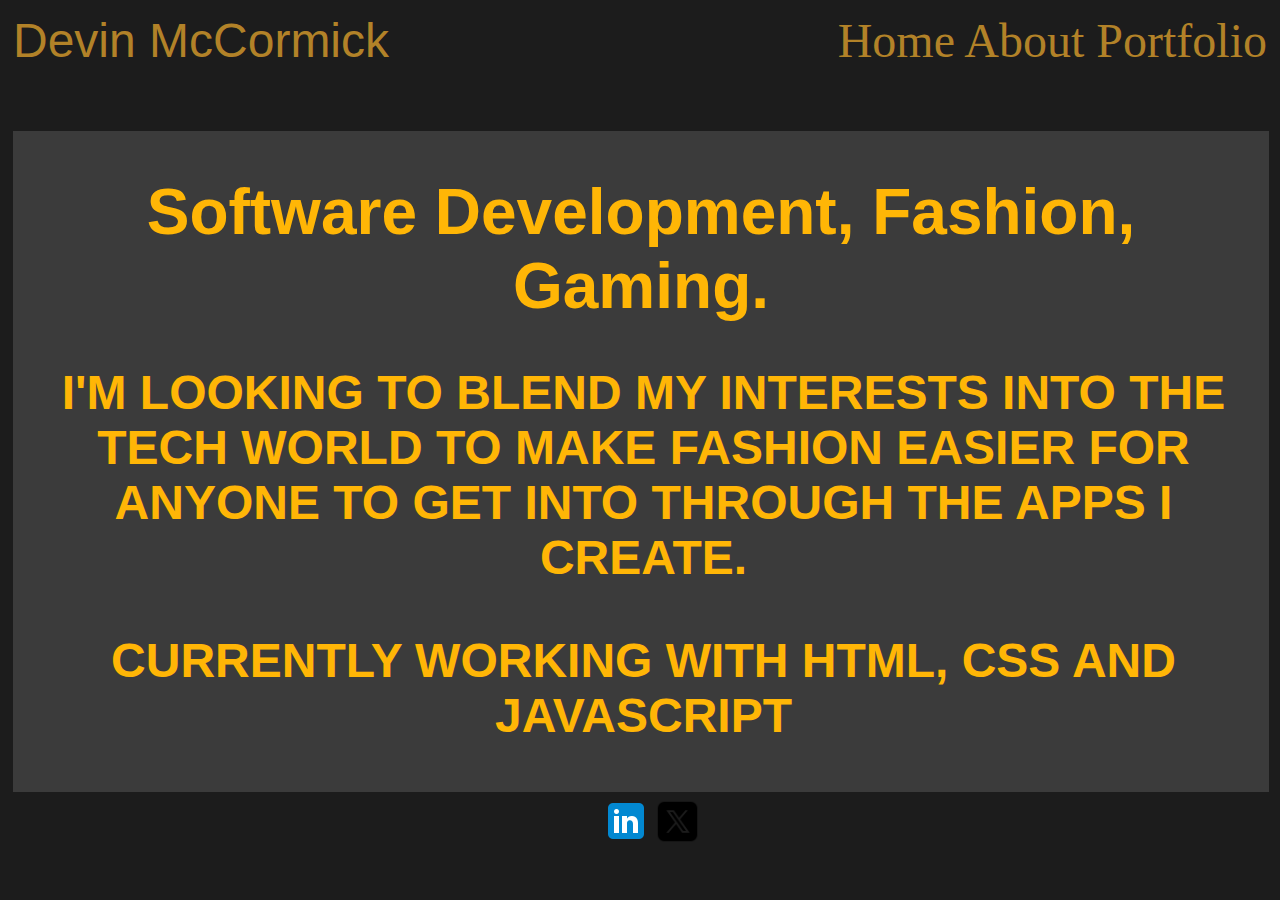
<file: index.html>
<!DOCTYPE html>
<html lang="en">
  <head>
    <script src="./javascript.js"></script> <!-- link to javascript -->
    <meta charset="UTF-8" />
    <meta name="viewport" content="width=device-width, initial-scale=1.0" />
    <link rel="stylesheet" href="./style.css" /> <!-- link to css-->
    <title>Home</title>
  </head>
  <body>
    <header>
      <span class="name">Devin McCormick</span> 
      <nav>
        <a href="./index.html">Home</a> 
        <a href="./about.html">About</a>
        <a href="./portfolio.html">Portfolio</a>
      </nav> <!-- navigation to the other pages of my website-->
    </header>
      <section class="homePage">
        <h1>Software Development, Fashion, Gaming.</h1> <!--main header-->
        <h2>I'm looking to blend my interests into the tech world to make fashion easier for anyone to get into through the apps I create. 
          <p>Currently working with HTML, CSS and JavaScript</p>
      </section>
      <footer>
        <a href="https://www.linkedin.com" target="_blank">

        <img src="./assets/icons8-linkedin-48.png" alt="image of the linkedin icon" class="icons"></a> <!-- the image file for linkedin-->
        <a href="https://twitter.com" target="_blank">
          <img src="./assets/icons8-twitterx-50.png" alt="image of the X.com logo" height="47" class="icons"> </a> <!-- the image file for twitter/X-->
     </footer>
    
  </body>
</html>
</file>
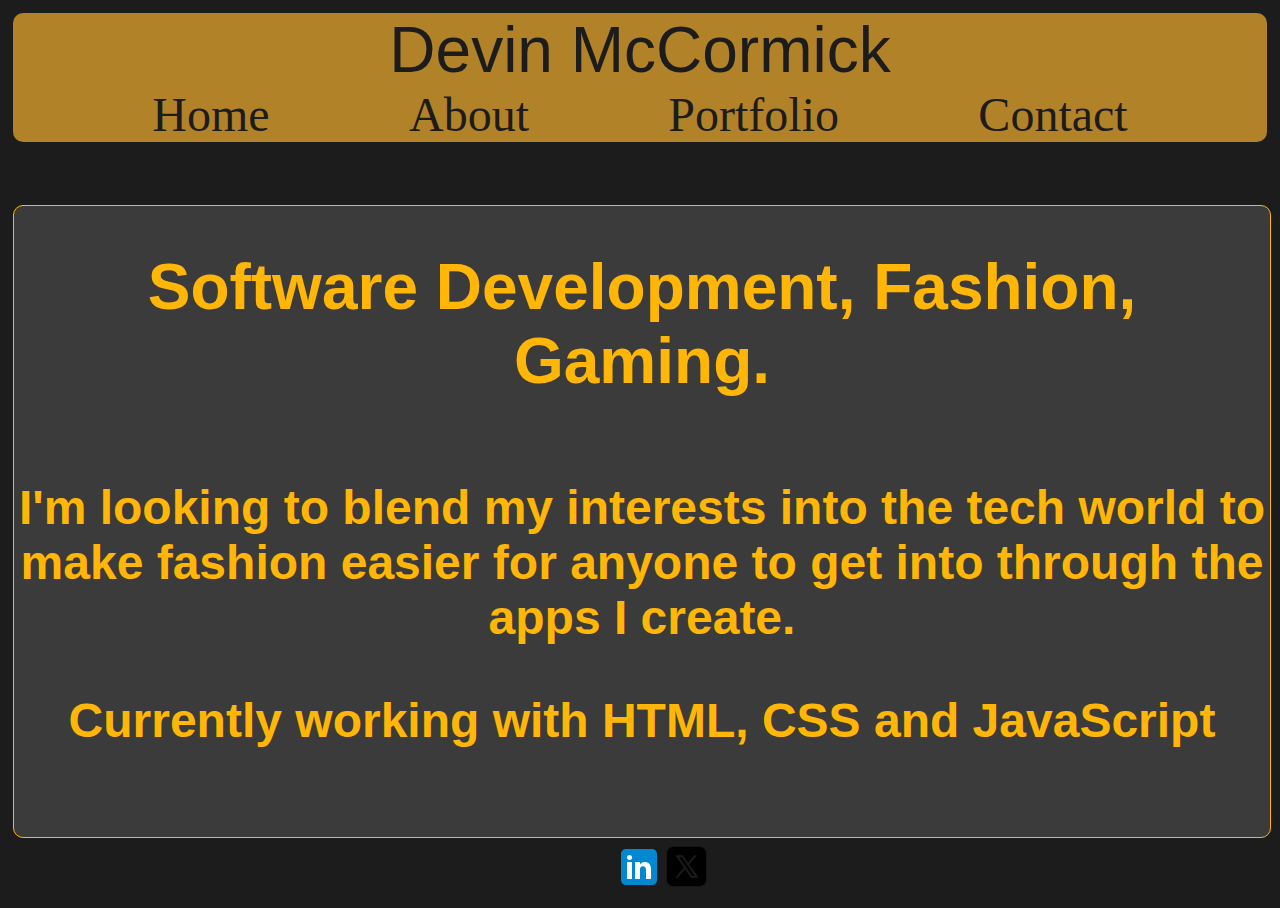
<file: website/index.html>
<!DOCTYPE html>
<html lang="en">
  <head>
    <script src="./javascript.js"></script> <!-- link to javascript -->
    <meta charset="UTF-8" />
    <meta name="viewport" content="width=device-width, initial-scale=1.0" />
    <link rel="stylesheet" href="./style.css" /> <!-- link to css-->
    <title>Home</title>
  </head>
  <body>
    <header class="homeHeader">
      <span class="name">Devin McCormick</span> 
      <nav>
        <a href="./index.html">Home</a> 
        <a href="./about.html">About</a>
        <a href="./portfolio.html">Portfolio</a>
        <a href="./contact.html">Contact</a>
      </nav> <!-- navigation to the other pages of my website-->
    </header>
      <section class="homePage">
        <h1 class="mainHeader">Software Development, Fashion, Gaming.</h1> <!--main header-->
        <h2>I'm looking to blend my interests into the tech world to make fashion easier for anyone to get into through the apps I create. 
          <p>Currently working with HTML, CSS and JavaScript</p>
      </section>
      <footer>
        <a href="https://www.linkedin.com" target="_blank">

        <img src="./assets/icons8-linkedin-48.png" alt="image of the linkedin icon" class="icons"></a> <!-- the image file for linkedin-->
        <a href="https://twitter.com" target="_blank">
          <img src="./assets/icons8-twitterx-50.png" alt="image of the X.com logo" height="47" class="icons"> </a> <!-- the image file for twitter/X-->
     </footer>
    
  </body>
</html>
</file>
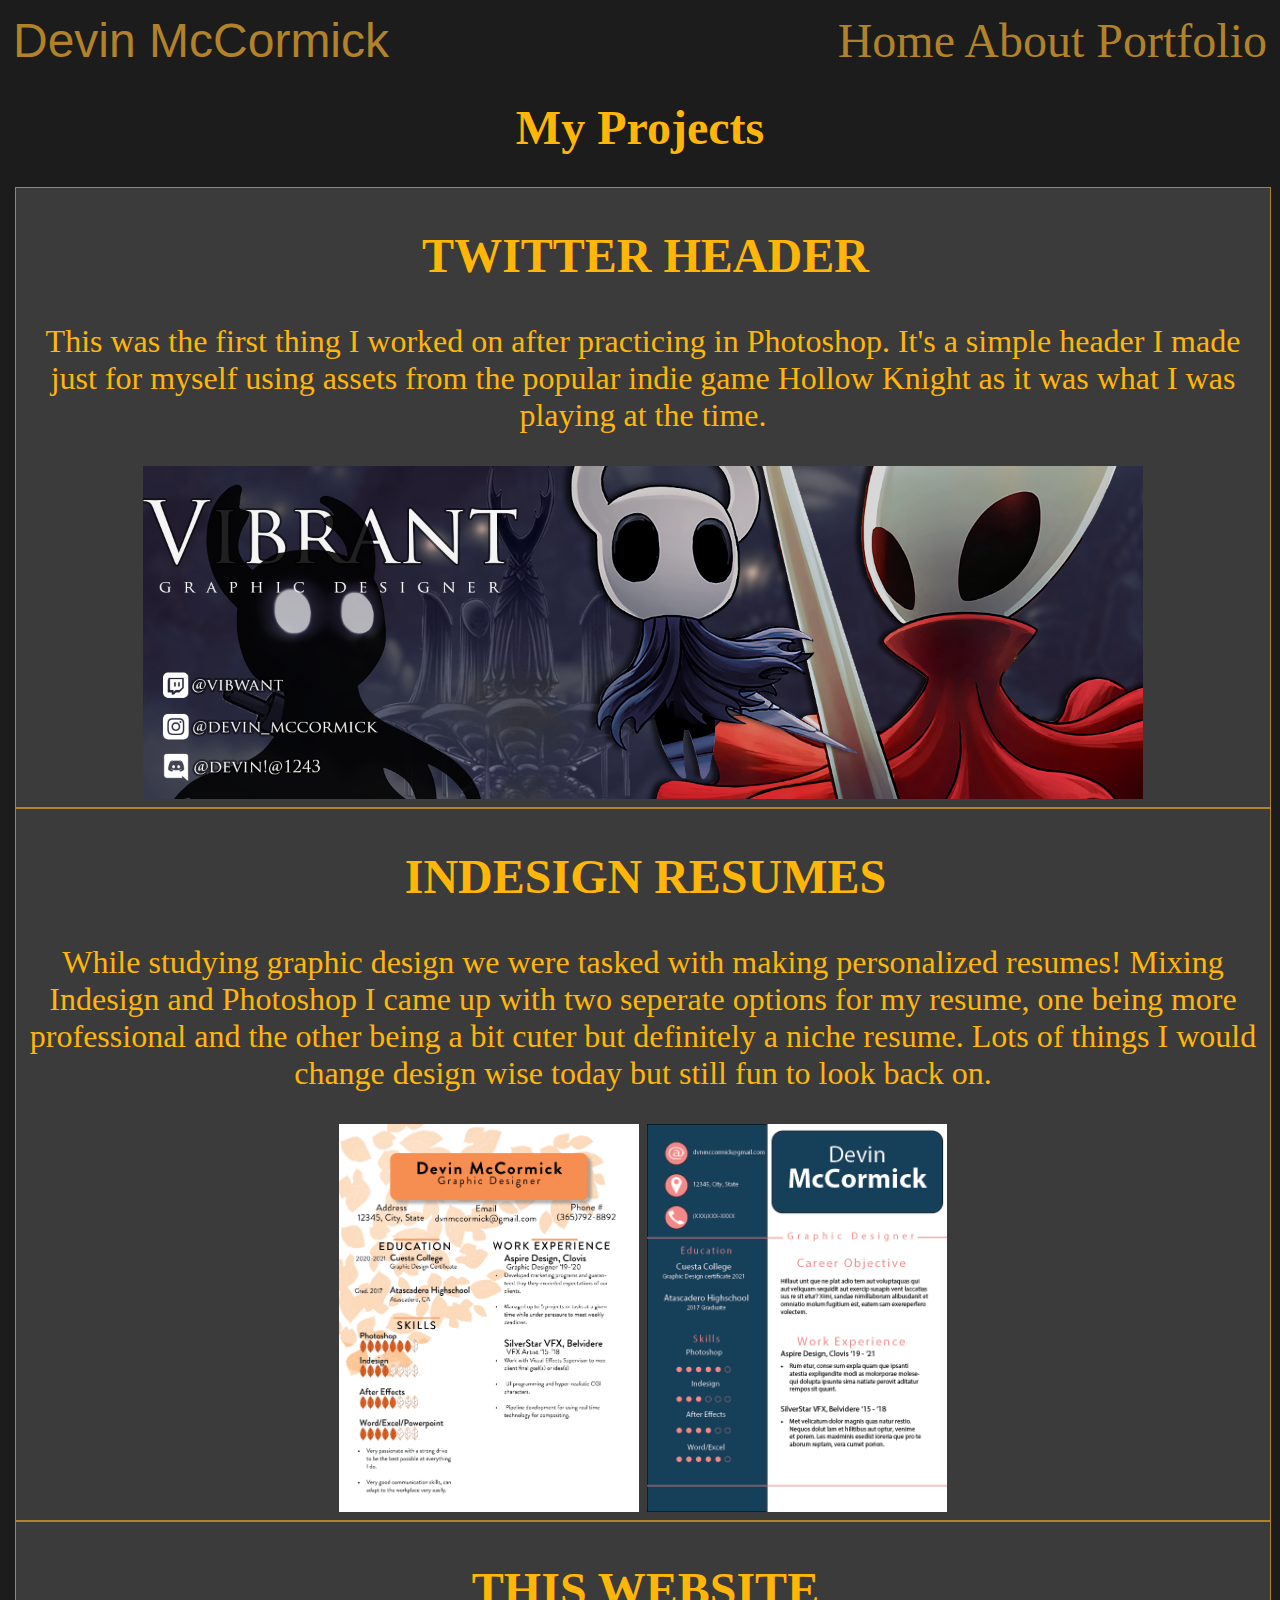
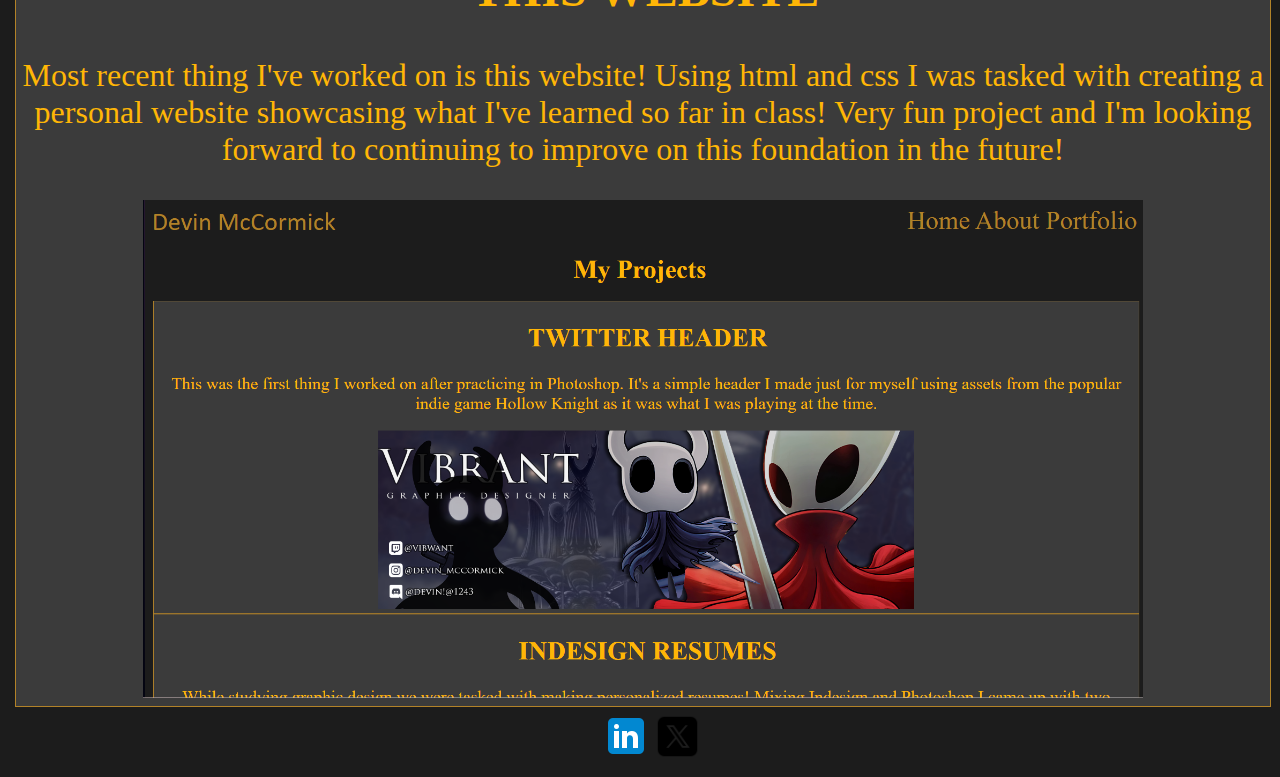
<file: portfolio.html>
<!DOCTYPE html>
<html lang="en">
  <head>
    <meta charset="UTF-8" />
    <meta name="viewport" content="width=>, initial-scale=1.0" />
    <link rel="stylesheet" href="./style.css" /> <!-- link to css-->
    <title>Portfolio</title>
  </head>
  <body>
    <header>
      <span class="name">Devin McCormick</span>
      <nav>
        <a href="./index.html">Home</a>
        <a href="./about.html">About</a>
        <a href="./portfolio.html">Portfolio</a>
      </nav>
    </header>
    <h1 class="myProjects">My Projects</h1>
    <article>
      <h2>Twitter Header</h2>
      <p>
        This was the first thing I worked on after practicing in Photoshop. It's
        a simple header I made just for myself using assets from the popular
        indie game Hollow Knight as it was what I was playing at the time.
      </p>
      <img
        src="assets/hollow knight header.png"
        width="1000"
        alt="custom twitter header"
      />
    </article>
    <article>
      <h2>Indesign Resumes</h2>
      <p>
        While studying graphic design we were tasked with making personalized
        resumes! Mixing Indesign and Photoshop I came up with two seperate
        options for my resume, one being more professional and the other being a
        bit cuter but definitely a niche resume. Lots of things I would change design wise today but still fun to look back on.
      </p>
      <img
        src="assets/P1_DevinMcCormick.jpg"
        width="300"
        alt="image of my first resume"
      />
      <img
        src="assets/resumev32.png"
        width="300"
        alt="image of my second resume"
      />
    </article>
    <article>
      <h2>This Website</h2>
      <p>
       Most recent thing I've worked on is this website! Using html and css I was tasked with creating a personal website showcasing what I've learned so far in class! Very fun project and I'm looking forward to continuing to improve on this foundation in the future!
      </p>
       <img src="assets/website ss.png" width="1000" alt="image of Project 3" /></a>
    </article>
    <footer>
      <a href="https://www.linkedin.com" target="_blank">
        <img
          src="./assets/icons8-linkedin-48.png"
          alt="image of the linkedin icon" class="icons"
      /></a>
      <a href="https://twitter.com" target="_blank">
        <img
          src="./assets/icons8-twitterx-50.png"
          alt="image of the X.com logo"
          height="47" class="icons"
        />
      </a>
    </footer>
  </body>
</html>
</file>
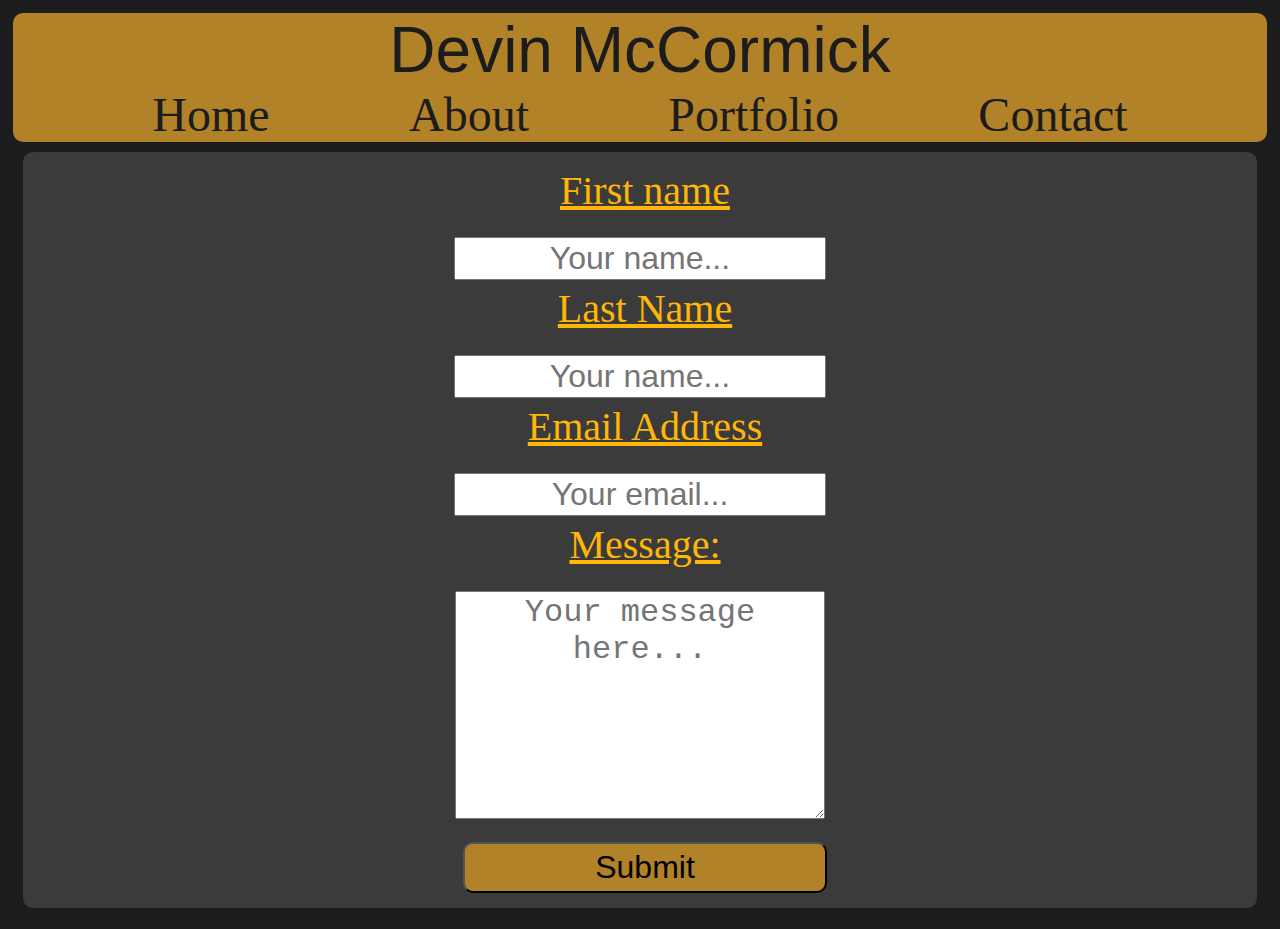
<file: website/contact.html>
<!DOCTYPE html>
<html lang="en">
  <head>
    <script src="./javascript.js"></script>
    <!-- link to javascript -->
    <meta charset="UTF-8" />
    <meta name="viewport" content="width=device-width, initial-scale=1.0" />
    <link rel="stylesheet" href="./style.css" />
    <!-- link to css-->
    <title>Contact</title>
  </head>
  
    <header class="homeHeader">
      <span class="name">Devin McCormick</span>
      <nav>
        <a href="./index.html">Home</a>
        <a href="./about.html">About</a>
        <a href="./portfolio.html">Portfolio</a>
        <a href="./contact.html">Contact</a>
      </nav>
      <!-- navigation to the other pages of my website-->
    </header>
    <body >
      <form id="contact" action="./success.html" >
        <label for="fname">First name</label><br />
        <section class="fname">
          <input
            type="text"
            id="fname"
            name="fname"
            placeholder="Your name..."
          /><br />
        </section>
        <label for="lname">Last Name</label><br />
        <section class="lname">
          <input
            type="text"
            id="lname"
            name="lname"
            placeholder="Your name..."
          />
        </section>
        <label for="email">Email Address</label><br />
        <section class="emailInput">
          <input
            type="email"
            id="email"
            name="email"
            placeholder="Your email..."
          /><br />
        </section>
        <label for="textarea">Message:</label><br />
        <!-- <input type="textarea" id="textarea" name="textarea" placeholder="Your message..."> -->
        <div class="areaCenter">
        <section class="textarea">
          <textarea
            rows="6"
            cols="25"
            name="message"
            form="contact"
            placeholder="Your message here..."
          ></textarea>
        </div>
        </section>
      </div>
        <br />
        <section class="submitSection">
          <input type="submit" value="Submit" class="submitButton" />
        </section>
      </form>
    </body>
  </body>
</html>
</file>
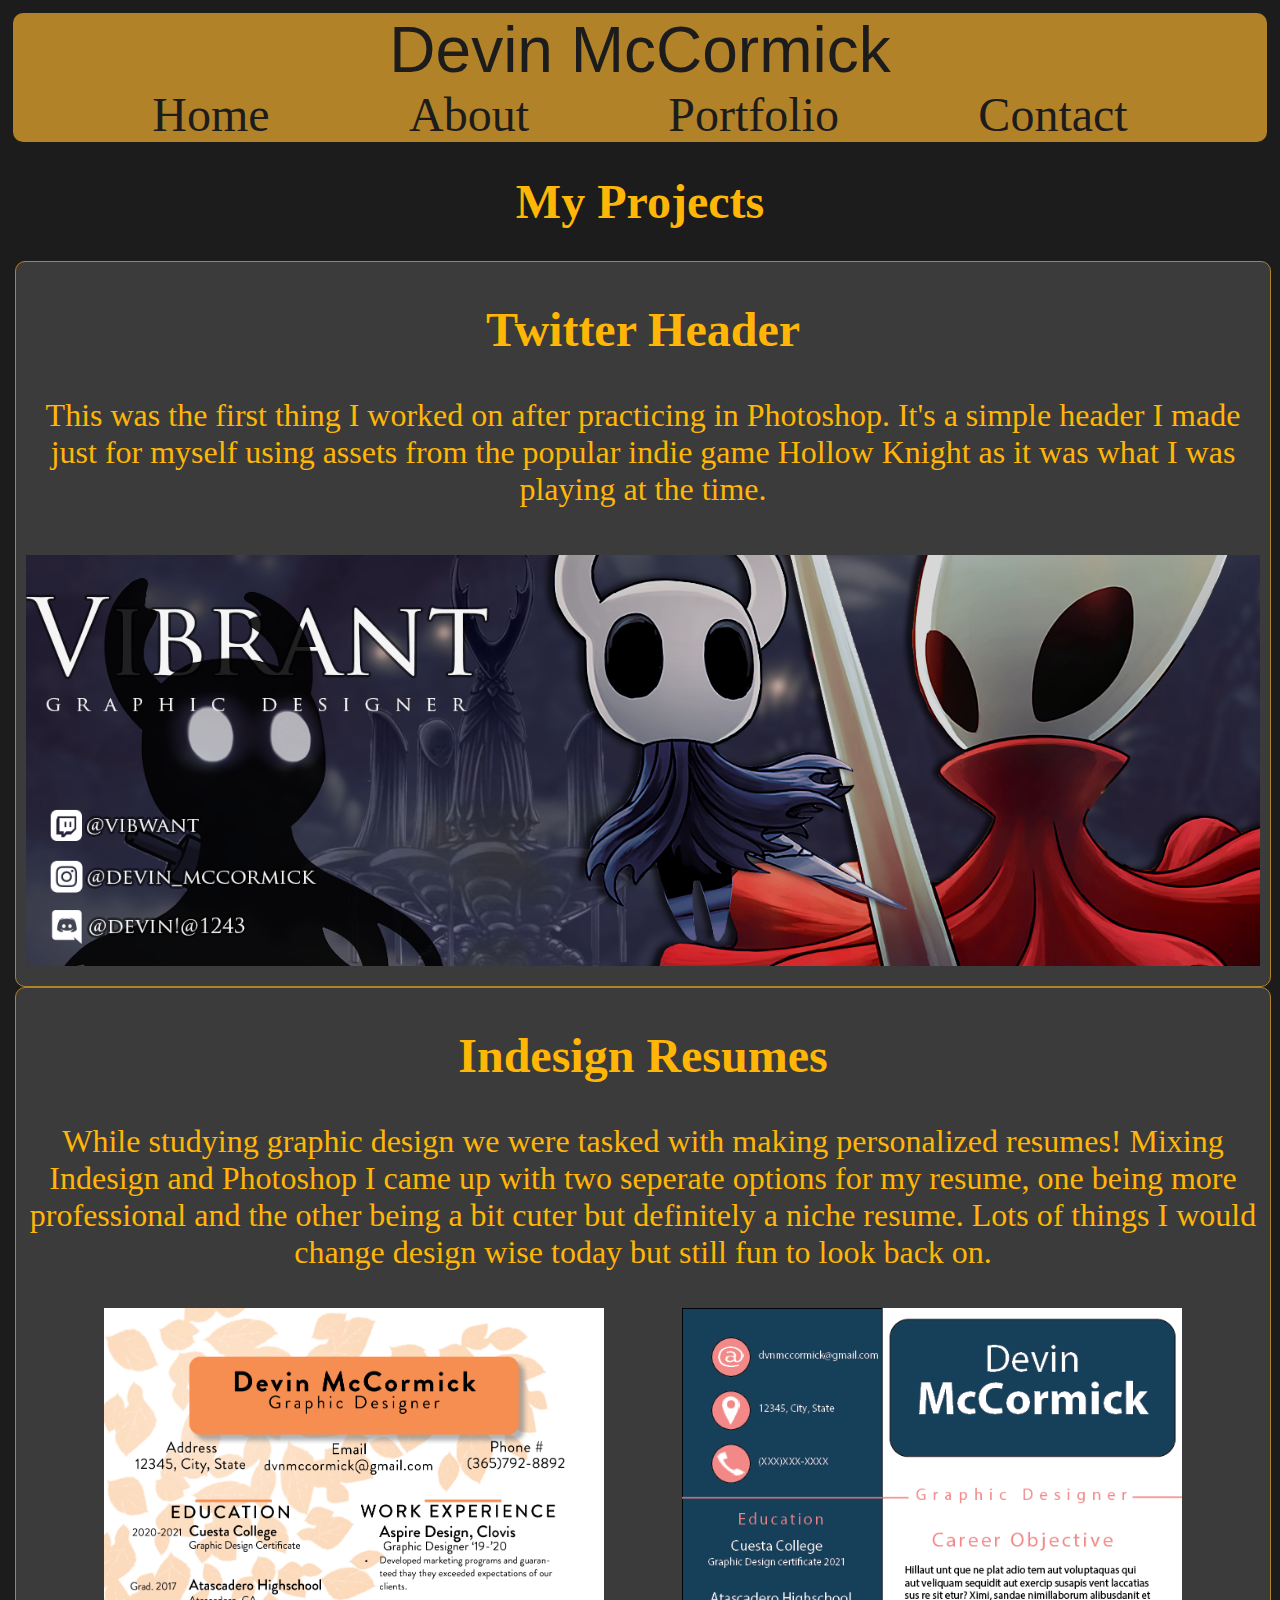
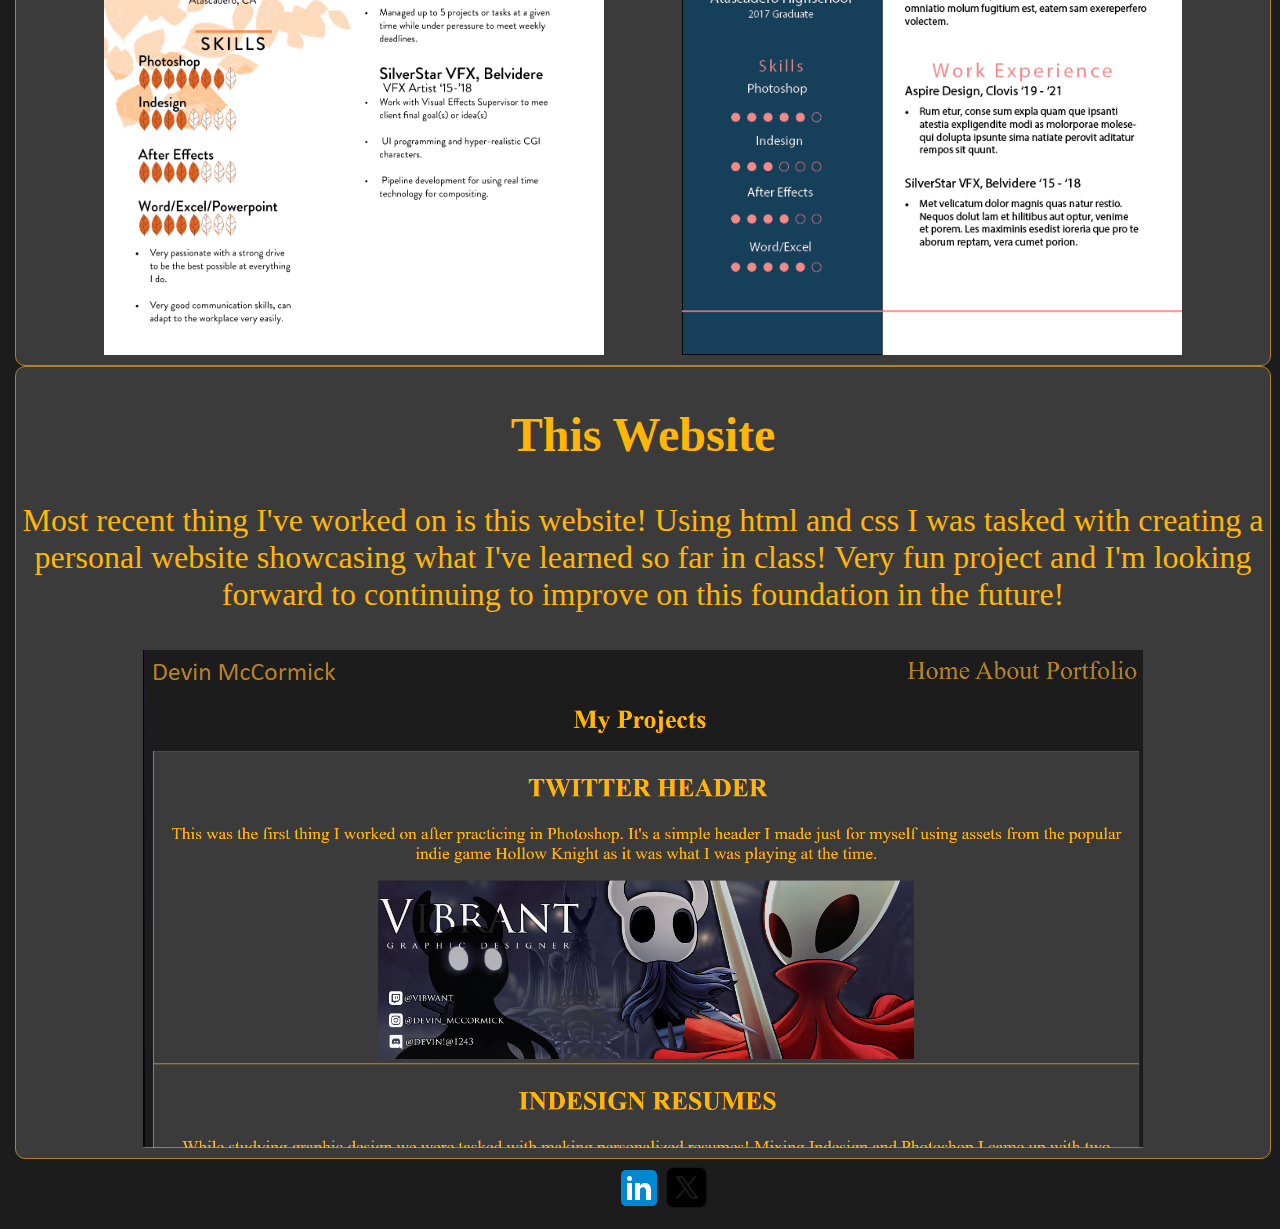
<file: website/portfolio.html>
<!DOCTYPE html>
<html lang="en">
  <head>
    <meta charset="UTF-8" />
    <meta name="viewport" content="width=>, initial-scale=1.0" />
    <link rel="stylesheet" href="./style.css" />
    <!-- link to css-->
    <title>Portfolio</title>
  </head>
  <body>
    <header class="homeHeader">
      <span class="name">Devin McCormick</span>
      <nav>
        <a href="./index.html">Home</a>
        <a href="./about.html">About</a>
        <a href="./portfolio.html">Portfolio</a>
        <a href="./contact.html">Contact</a>
      </nav>
    </header>
    <h1 class="myProjects">My Projects</h1>
    <article>
      <h2>Twitter Header</h2>
      <p>
        This was the first thing I worked on after practicing in Photoshop. It's
        a simple header I made just for myself using assets from the popular
        indie game Hollow Knight as it was what I was playing at the time.
      </p>
      <div class="headerImage">
        <img
          class="hollowknight"
          src="assets/hollow knight header.png"
          width="1000"
          alt="custom twitter header"
        />
      </div>
    </article>
    <article>
      <h2>Indesign Resumes</h2>
      <p>
        While studying graphic design we were tasked with making personalized
        resumes! Mixing Indesign and Photoshop I came up with two seperate
        options for my resume, one being more professional and the other being a
        bit cuter but definitely a niche resume. Lots of things I would change
        design wise today but still fun to look back on.
      </p>
      <div class="resumeImage">
        <img
          src="assets/P1_DevinMcCormick.jpg"
          width="500px"
          alt="image of my first resume"
        />
        <img
          src="assets/resumev32.png"
          width="500px"
          alt="image of my second resume"
        />
      </div>
    </article>
    <article>
      <h2>This Website</h2>
      <p>
        Most recent thing I've worked on is this website! Using html and css I
        was tasked with creating a personal website showcasing what I've learned
        so far in class! Very fun project and I'm looking forward to continuing
        to improve on this foundation in the future!
      </p>
      <div class="websiteImage">
        <img
          src="assets/website ss.png"
          width="1000"
          alt="image of Project 3"
        />
      </div>
    </article>
    <footer>
      <a href="https://www.linkedin.com" target="_blank">
        <img
          src="./assets/icons8-linkedin-48.png"
          alt="image of the linkedin icon"
          class="icons"
      /></a>
      <a href="https://twitter.com" target="_blank">
        <img
          src="./assets/icons8-twitterx-50.png"
          alt="image of the X.com logo"
          height="47"
          class="icons"
        />
      </a>
    </footer>
  </body>
</html>
</file>
<file: style.css>
html {
  /* background and border on all pages */
  margin: 5px 5px 5px 5px;
  background-color: #1c1c1c;
}
.name {
  /* styling and placement of my name in the top left of every page */
  font-family: "Gill Sans", "Gill Sans MT", Calibri, "Trebuchet MS", sans-serif;
  font-size: 3rem;

  width: 100%;
  color: #b28228;
  left: 10px;
  top: 1px;
}
nav {
  /* places the nav links in the top right */
  float: right;
  font-size: 3rem;
  color: #ffb606;
}
.homePage {
  /* all styling for the homepage text */

  font-family: "Gill Sans", "Gill Sans MT", Calibri, "Trebuchet MS", sans-serif;
  font-size: 2rem;
  position: relative;
  width: 100%;
  text-align: center;
  background-color: #3b3b3b;
  color: #ffb606;
  padding: 1px;
  margin-top: 5%;
}
a {
  text-decoration: none;
  color: #b28228;
}
h1 {
  font-size: 2em;
}
footer {
  width: 100%;
}
.icons {
  /* places the icons on the middle and bottom of every page */
  display: inline-block;
  position: relative;
  left: 47%;

  padding-top: 5px;
}
nav :hover {
  /* added highlight on hover to the nav links */
  cursor: pointer;
  background-color: #b28228;
  color: #1c1c1c;
  text-decoration: underline;
}
.portfolioHead {
  /* styling for the intro header of the about page */
  font-size: 3em;
  color: #ffb606;
  width: 75%;
  text-align: center;
  position: relative;
  left: 12%;
}
.Gaming {
  /* styling for gaming section */
  font-size: 2em;
  background-color: #3b3b3b;
  color: #ffb606;
  text-align: center;
  border: 1px solid #b28228;
  margin-left: 2px;
  width: 100%;
}
div {
  background-color: #3b3b3b;
  padding: 2px;
}
h2 {
  /* styling for all the secondary headers */
  margin-left: 5px;
  text-transform: uppercase;
}
p {
  margin-left: 5px;
  margin-right: 5px;
}
.fashion {
  /* styling for the fashion section */
  font-size: 2em;
  background-color: #3b3b3b;
  color: #ffb606;
  text-align: center;
  border: 1px solid #b28228;
  margin-left: 2px;
  width: 100%;
}
.sports {
  /* styling for the sports section */
  font-size: 2em;
  background-color: #3b3b3b;
  color: #ffb606;
  text-align: center;
  border: 1px solid #b28228;
  margin-left: 2px;
  width: 100%;
}
.myProjects {
  /* main header for the portfolio page */
  font-size: 3em;
  color: #ffb606;
  width: 100%;
  text-align: center;
}
article {
  /* styling of all the text and images of the portfolio section */
  font-size: 2em;
  background-color: #3b3b3b;
  color: #ffb606;
  text-align: center;
  border: 1px solid #b28228;
  margin-left: 2px;
  width: 100%;
}
</file>
<file: website/style.css>
html {
  /* background and border on all pages */
  margin: 5px 5px 5px 5px;
  background-color: #1c1c1c;
}
header {
  /* border: 1px #3b3b3b solid; */
  border-radius: 10px;
}
.name {
  /* styling and placement of my name in the top left of every page */
  font-family: "Gill Sans", "Gill Sans MT", Calibri, "Trebuchet MS", sans-serif;
  font-size: 4rem;
  display: flex;
  /* border: 1px red solid; */
  justify-content: center;
  width: 100%;
  color: #1c1c1c;
  left: 10px;
  top: 1px;
}

.homeHeader {
  background-color: #b28228;
}

nav {
  /* places the nav links in the top */
  /* float: right; */
  /* border: 1px red solid; */
  display: flex;
  justify-content: space-evenly;
  font-size: 3rem;
  text-decoration: none;
}
.homePage {
  /* all styling for the homepage text */

  font-family: "Gill Sans", "Gill Sans MT", Calibri, "Trebuchet MS", sans-serif;
  font-size: 2rem;
  display: flex;
  justify-content: center;
  align-items: center;
  flex-direction: column;
  /* position: relative; */
  width: 100%;
  text-align: center;
  border: 1px solid #ffb606;
  border-radius: 10px;
  background-color: #3b3b3b;
  color: #ffb606;
  padding: 1px;
  margin-top: 5%;
}
a {
  text-decoration: none;
  color: #1c1c1c;
}
h1 {
  font-size: 2em;
}
footer {
  width: 100%;
  display: flex;
  /* border: 1px red solid; */
  justify-content: center;
}
.icons {
  /* places the icons on the middle and bottom of every page */
  display: inline-block;
  position: relative;
  left: 47%;

  padding-top: 5px;
}
nav :hover {
  /* added highlight on hover to the nav links */
  cursor: pointer;
  background-color: #1c1c1c;
  color: #b28228;
  text-decoration: underline;
  padding: 0px 5px;
}
.portfolioHead {
  /* styling for the intro header of the about page */
  font-size: 3em;
  display: flex;
  color: #ffb606;
  justify-content: center;
  text-align: center;
  margin: 10px;
  /* position: relative; */
  /* left: 12%; */
}

/* div {
  background-color: #3b3b3b;
  padding: 2px;
} */

p {
  margin-left: 5px;
  margin-right: 5px;
}
.fashion {
  /* styling for the fashion section */
  font-size: 2em;
  background-color: #3b3b3b;
  color: #ffb606;
  text-align: center;
  border: 1px solid #b28228;
  margin-left: 2px;
  width: 100%;
}
.sports {
  /* styling for the sports section */
  font-size: 2em;
  background-color: #3b3b3b;
  color: #ffb606;
  text-align: center;
  border: 1px solid #b28228;
  margin-left: 2px;
  width: 100%;
}
.myProjects {
  /* main header for the portfolio page */
  font-size: 3em;
  color: #ffb606;
  width: 100%;
  text-align: center;
}
article {
  /* styling of all the text and images of the portfolio section */
  font-size: 2em;
  background-color: #3b3b3b;
  color: #ffb606;
  text-align: center;
  border: 1px solid #b28228;
  margin-left: 2px;
  width: 100%;
  border-radius: 10px;
}
.mainHeader {
  display: flex;
  /* border: 1px red solid; */
  justify-content: center;
  width: 100%;
}
label {
  /* border: 1px red solid; */
  justify-content: center;
  display: flex;
  margin: 5px;
  text-decoration: underline;
  width: 100%;
  font-size: 2.5rem;
}
input,
textarea {
  width: 30%;
  border-width: 100%;
  font-size: 2rem;
  /* border: 1px red solid; */
  display: flex;
  justify-content: center;
  text-align: center;
}
.emailInput {
  /* border:1px red solid; */
  /* text-align: center; */
  display: flex;
  justify-content: center;

  width: 100%;
}
.fname {
  display: flex;
  justify-content: center;

  width: 100%;
}
.lname {
  display: flex;
  justify-content: center;
  border-radius: 10px;
  width: 100%;
}
.textarea {
  display: flex;
  justify-content: center;

  width: 100%;
}
.submitSection {
  display: flex;
  justify-content: center;
  width: 100%;
  margin: 5px;
}
form {
  background-color: #3b3b3b;
  border-radius: 10px;
  padding: 10px;
  color: #ffb606;
  margin: 10px;
}
.submitButton {
  background-color: #b28228;
  border-radius: 10px;
  padding: 5px;
}
.submitButton:hover {
  background-color: #ffb606;
  /* box-shadow: 12px; */
  box-shadow: 0 12px 16px 0 #b28228, 0 17px 50px 0 #b28228;
  cursor: pointer;
}
.success {
  font-size: 3rem;
  text-align: center;
  color: #ffb606;
  font-family: "Gill Sans", "Gill Sans MT", Calibri, "Trebuchet MS", sans-serif;
}

/* sizing of the first image of portfolio */
.hollowknight {
  width: 100%;
  margin: 5px;
  /* border: 1px red solid; */
  padding: 5px;
  display: flex;
  justify-content: center;
}
.headerImage {
  /* border: 1px red solid; */
  display: flex;
  justify-content: center;
  padding: 5px;
  margin: 5px;
}
/* layout for the second and third resume images of portfolio */
.resumeImage {
  display: flex;
  /* border: 1px red solid; */
  justify-content: space-evenly;
  flex-wrap: wrap;
  padding: 5px;
  margin: 5px;
}
/* layout for the last image in portfolio */
.websiteImage {
  display: flex;
  /* border: 1px red solid; */
  justify-content: space-evenly;
  padding: 5px;
  margin: 5px;
=======
/* adding transition effect */
.textarea {
  display: flex;
  width: 70%;
  height: 100px;
  transition: width 2s;
}

/* adding transition effect */
.textarea {
  display: flex;
  justify-content: center;
  width: 70%;
  height: 100px;
  transition: width 2s;
  /* border: 1px red solid; */
}

.textarea:hover {
  width: 100%;
}
.areaCenter {
  /* border: 1px solid red; */
  width: 100%;
  display: flex;
  justify-content: center;

}
article:nth-child(odd) {
  background-color: #b28228;
  color: #1c1c1c;
  border: #3b3b3b 1px solid;
  border-radius: 10px;
}
</file>
